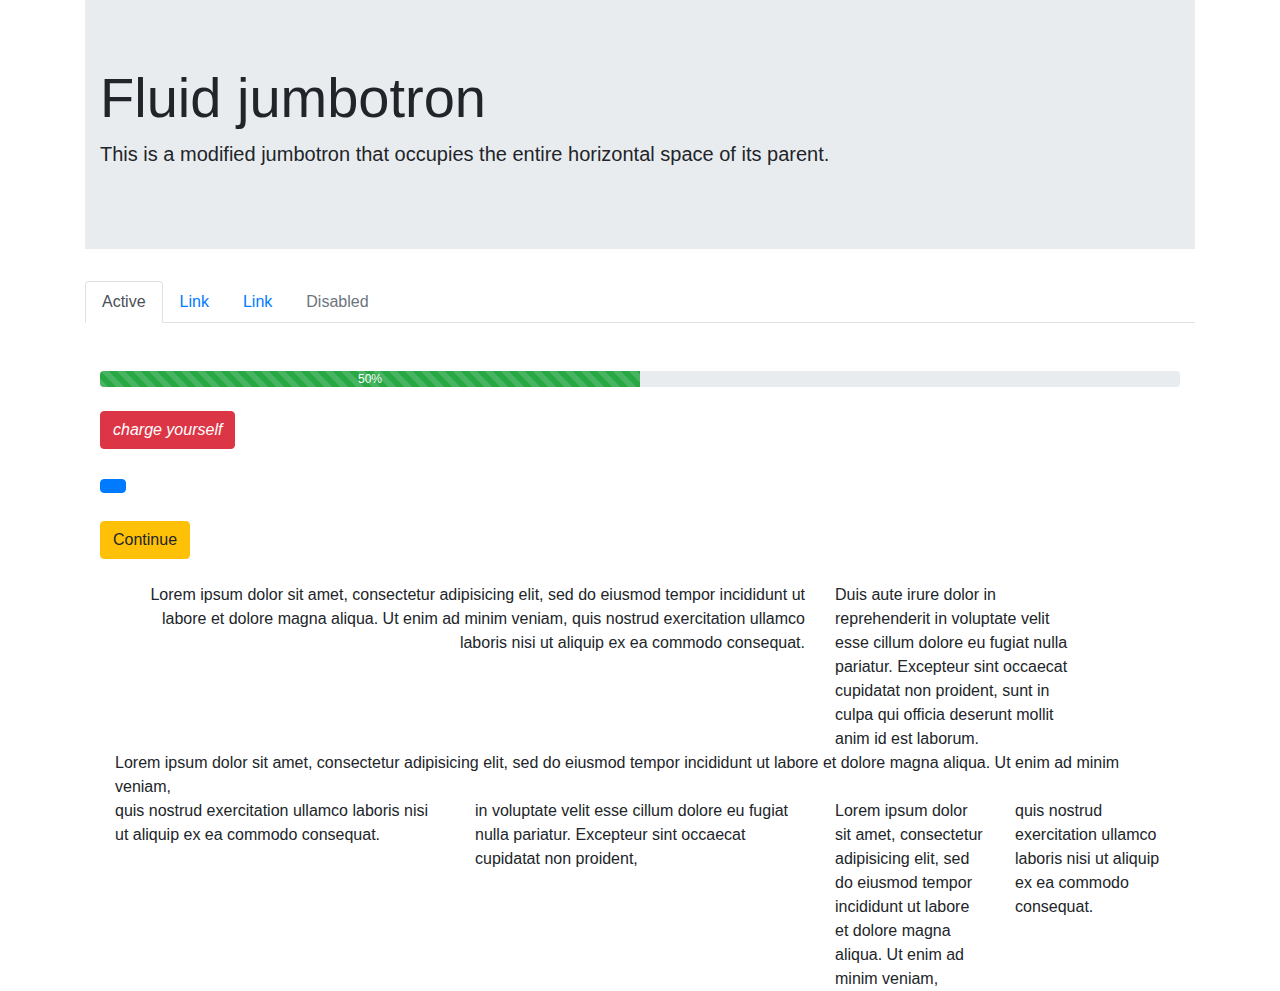
<file: index.html>
<!doctype html>
<html lang="en">
  <head>
    <!-- Required meta tags -->
    <meta charset="utf-8">
    <meta name="viewport" content="width=device-width, initial-scale=1, shrink-to-fit=no">

    <!-- Bootstrap CSS -->
    <link rel="stylesheet" href="https://stackpath.bootstrapcdn.com/bootstrap/4.3.1/css/bootstrap.min.css" integrity="sha384-ggOyR0iXCbMQv3Xipma34MD+dH/1fQ784/j6cY/iJTQUOhcWr7x9JvoRxT2MZw1T" crossorigin="anonymous">

    <link rel="stylesheet" href="https://use.fontawesome.com/releases/v5.7.2/css/all.css" integrity="sha384-fnmOCqbTlWIlj8LyTjo7mOUStjsKC4pOpQbqyi7RrhN7udi9RwhKkMHpvLbHG9Sr" crossorigin="anonymous">

    <title>Hello, world!</title>
  </head>
  <body>
    <div class="container">
    <div class="jumbotron jumbotron-fluid">
  <div class="container">
    <h1 class="display-4">Fluid jumbotron</h1>
    <p class="lead">This is a modified jumbotron that occupies the entire horizontal space of its parent.</p>
  </div>
</div>

<ul class="nav nav-tabs">
  <li class="nav-item">
    <a class="nav-link active" href="#">Active</a>
  </li>
  <li class="nav-item">
    <a class="nav-link" href="#">Link</a>
  </li>
  <li class="nav-item">
    <a class="nav-link" href="#">Link</a>
  </li>
  <li class="nav-item">
    <a class="nav-link disabled" href="#" tabindex="-1" aria-disabled="true">Disabled</a>
  </li>
</ul>

<br><br>

    <div class="container">
      <!--grid system-->
      <!--
        .col- = extra small
        .col-sm = small
        .col-md- = tablet size
        .col-lg = large(desktop etc)

      -->

      <!--
      <div class="row">
        <div class="col-12 col-lg-3 text-center">abc</div>
        <div class="col-12 col-lg-9 text-center">defg</div>

      <div class="row">
        <div class="col text-center"> A </div>
        <div class="col text-center"> B </div>
        <div class="col text-center"> C </div>
        <div class="col text-center"> D </div>
      </div>
    -->
    <div class="progress">
      <div class="progress-bar progress-bar-striped  progress-bar-animated bg-success" role="progressbar" style="width: 50%" aria-valuenow="50" aria-valuemin="0" aria-valuemax="100">50%</div>
    </div>
    <br>
    <button class="btn btn-danger"><i class="fas fa-charging-station"> charge yourself</i></button><br><br>
    <button class="btn btn-primary"><i class="fas fa-air-freshener fa-2x"></i></button><br><br>
    <button class="btn btn-warning">Continue <i class="fas fa-caret-right"></i></button>

    <br><br>

      <div class="container">
      <div class="row">
        <div class="col-12 col-lg-8 text-right">Lorem ipsum dolor sit amet, consectetur adipisicing elit, sed do eiusmod
        tempor incididunt ut labore et dolore magna aliqua. Ut enim ad minim veniam,
        quis nostrud exercitation ullamco laboris nisi ut aliquip ex ea commodo
        consequat.</div>
        <div class="col-12 col-lg-3">Duis aute irure dolor in reprehenderit in voluptate velit esse
        cillum dolore eu fugiat nulla pariatur. Excepteur sint occaecat cupidatat non
        proident, sunt in culpa qui officia deserunt mollit anim id est laborum.</div>
        <br><br><br>
        <div class="col-12 col-4">Lorem ipsum dolor sit amet, consectetur adipisicing elit, sed do eiusmod
        tempor incididunt ut labore et dolore magna aliqua. Ut enim ad minim veniam,</div>
        <div class="col-12 col-lg-4">
        quis nostrud exercitation ullamco laboris nisi ut aliquip ex ea commodo
        consequat.</div>
        <div class="col-12 col-lg-4">in voluptate velit esse
        cillum dolore eu fugiat nulla pariatur. Excepteur sint occaecat cupidatat non
        proident,</div>
        <br><br><br><br>
        <div class="col-12 col-lg-2">Lorem ipsum dolor sit amet, consectetur adipisicing elit, sed do eiusmod
        tempor incididunt ut labore et dolore magna aliqua. Ut enim ad minim veniam,</div>
        <div class="col-12 col-lg-2">
        quis nostrud exercitation ullamco laboris nisi ut aliquip ex ea commodo
        consequat.</div>

      </div>
    </div>

    

    <!-- Optional JavaScript -->
    <!-- jQuery first, then Popper.js, then Bootstrap JS -->
    <script src="https://code.jquery.com/jquery-3.3.1.slim.min.js" integrity="sha384-q8i/X+965DzO0rT7abK41JStQIAqVgRVzpbzo5smXKp4YfRvH+8abtTE1Pi6jizo" crossorigin="anonymous"></script>
    <script src="https://cdnjs.cloudflare.com/ajax/libs/popper.js/1.14.7/umd/popper.min.js" integrity="sha384-UO2eT0CpHqdSJQ6hJty5KVphtPhzWj9WO1clHTMGa3JDZwrnQq4sF86dIHNDz0W1" crossorigin="anonymous"></script>
    <script src="https://stackpath.bootstrapcdn.com/bootstrap/4.3.1/js/bootstrap.min.js" integrity="sha384-JjSmVgyd0p3pXB1rRibZUAYoIIy6OrQ6VrjIEaFf/nJGzIxFDsf4x0xIM+B07jRM" crossorigin="anonymous"></script>
  </body>
</html>
</file>
